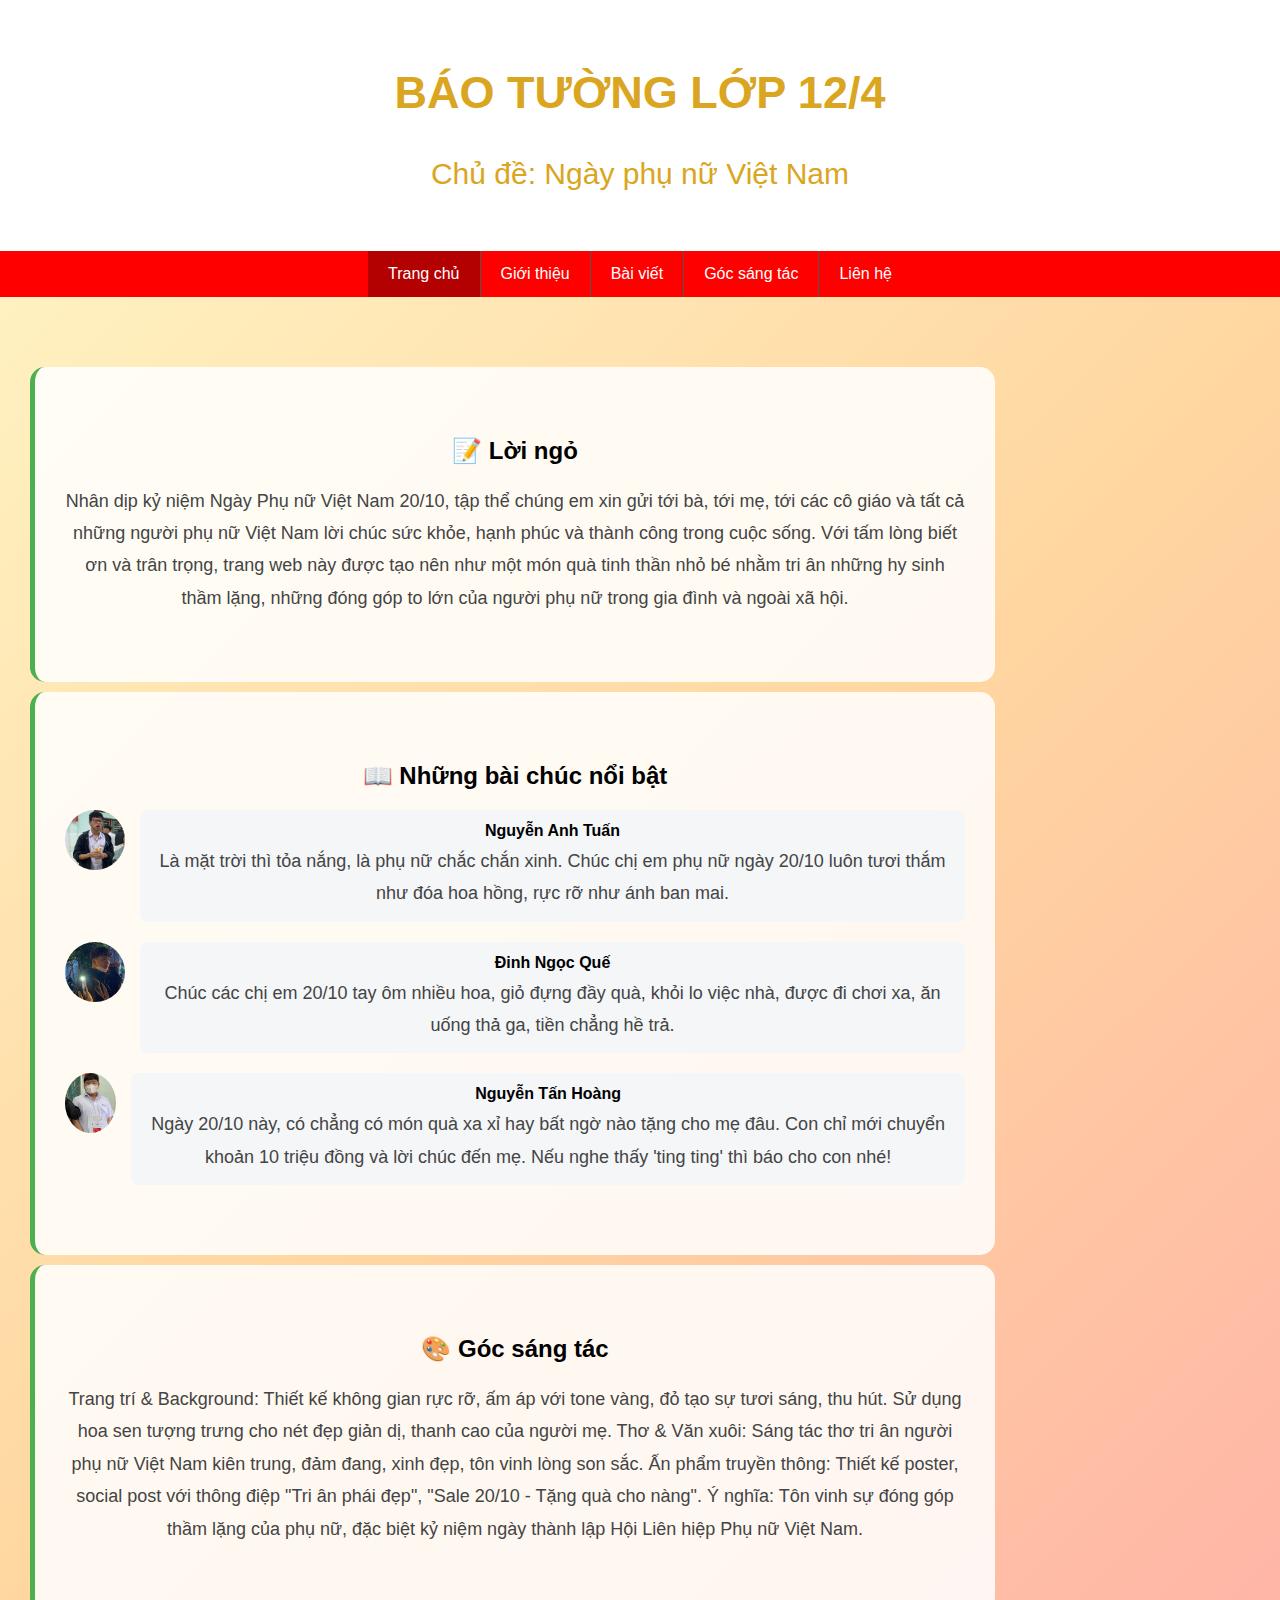
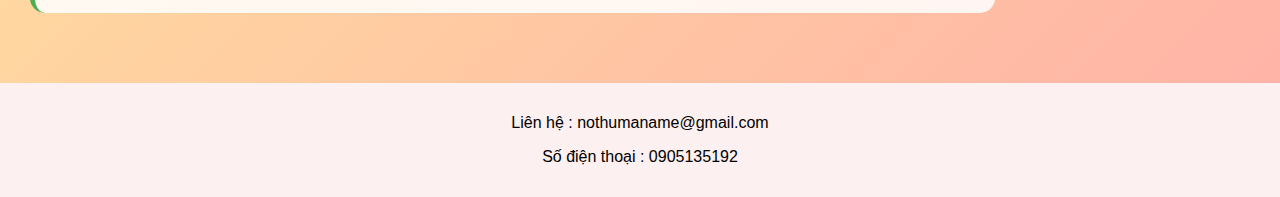
<file: index.html>
<!DOCTYPE html>
<html>
<head>
    <meta charset="utf-8">
    <meta name="viewport" content="width=device-width, initial-scale=1">
    <title>Báo Tường Lớp</title>
    <link rel="stylesheet" href="Taotrangweb1.css">
</head>
<body>
    <header>
        <h2>BÁO TƯỜNG LỚP 12/4</h2>
        <p>Chủ đề: Ngày phụ nữ Việt Nam</p>
    </header>
    <nav>
        <a href="index.html" class="active">Trang chủ</a>
        <a href="Gioithieu.html">Giới thiệu</a>
        <a href="baiviet.html">Bài viết</a>
        <a href="gocsangtac.html">Góc sáng tác</a>
        <a href="lienhe.html">Liên hệ</a>
    </nav>
    <main class="trangchu">
        <section class="to4 trangchu-hero">
            <h2>📝 Lời ngỏ</h2>
            <p>Nhân dịp kỷ niệm Ngày Phụ nữ Việt Nam 20/10, tập thể chúng em xin gửi tới bà, tới mẹ, tới các cô giáo và tất cả những người phụ nữ Việt Nam lời chúc sức khỏe, hạnh phúc và thành công trong cuộc sống. Với tấm lòng biết ơn và trân trọng, trang web này được tạo nên như một món quà tinh thần nhỏ bé nhằm tri ân những hy sinh thầm lặng, những đóng góp to lớn của người phụ nữ trong gia đình và ngoài xã hội.</p>
        </section>

        <section class="to4 trangchu-hero">
            <h2>📖 Những bài chúc nổi bật</h2>
            <div class="comment">
    <img src="tuan.jpg" alt="lỗi" class="avatar">

    <div class="comment-content">
        <h4>Nguyễn Anh Tuấn</h4>
        <p>
            Là mặt trời thì tỏa nắng, là phụ nữ chắc chắn xinh. Chúc chị em phụ nữ ngày 20/10 luôn tươi thắm như đóa hoa hồng, rực rỡ như ánh ban mai.
        </p>
    </div>
            </div>
<div class="comment">
    <img src="que.jpg" alt="lỗi" class="avatar">

    <div class="comment-content">
        <h4>Đinh Ngọc Quế</h4>
        <p>
            Chúc các chị em 20/10 tay ôm nhiều hoa, giỏ đựng đầy quà, khỏi lo việc nhà, được đi chơi xa, ăn uống thả ga, tiền chẳng hề trả.
        </p>
    </div>
</div>
<div class="comment">
    <img src="tanhoang1.jpg" alt="lỗi" class="avatar">

    <div class="comment-content">
        <h4>Nguyễn Tấn Hoàng</h4>
        <p>
            Ngày 20/10 này, có chẳng có món quà xa xỉ hay bất ngờ nào tặng cho mẹ đâu. Con chỉ mới chuyển khoản 10 triệu đồng và lời chúc đến mẹ. Nếu nghe thấy 'ting ting' thì báo cho con nhé!
        </p>
    </div>
</div>

        </section>

        <section class="to4 trangchu-hero">
            <h2>🎨 Góc sáng tác</h2>
            <p>Trang trí & Background: Thiết kế không gian rực rỡ, ấm áp với tone vàng, đỏ tạo sự tươi sáng, thu hút. Sử dụng hoa sen tượng trưng cho nét đẹp giản dị, thanh cao của người mẹ.
            Thơ & Văn xuôi: Sáng tác thơ tri ân người phụ nữ Việt Nam kiên trung, đảm đang, xinh đẹp, tôn vinh lòng son sắc.
            Ấn phẩm truyền thông: Thiết kế poster, social post với thông điệp "Tri ân phái đẹp", "Sale 20/10 - Tặng quà cho nàng".
            Ý nghĩa: Tôn vinh sự đóng góp thầm lặng của phụ nữ, đặc biệt kỷ niệm ngày thành lập Hội Liên hiệp Phụ nữ Việt Nam. </p>
        </section>


    </main>
    <footer>
        <p>Liên hệ : nothumaname@gmail.com</p>
        <p>Số điện thoại : 0905135192</p>
    </footer>

</body>
</html>
</file>
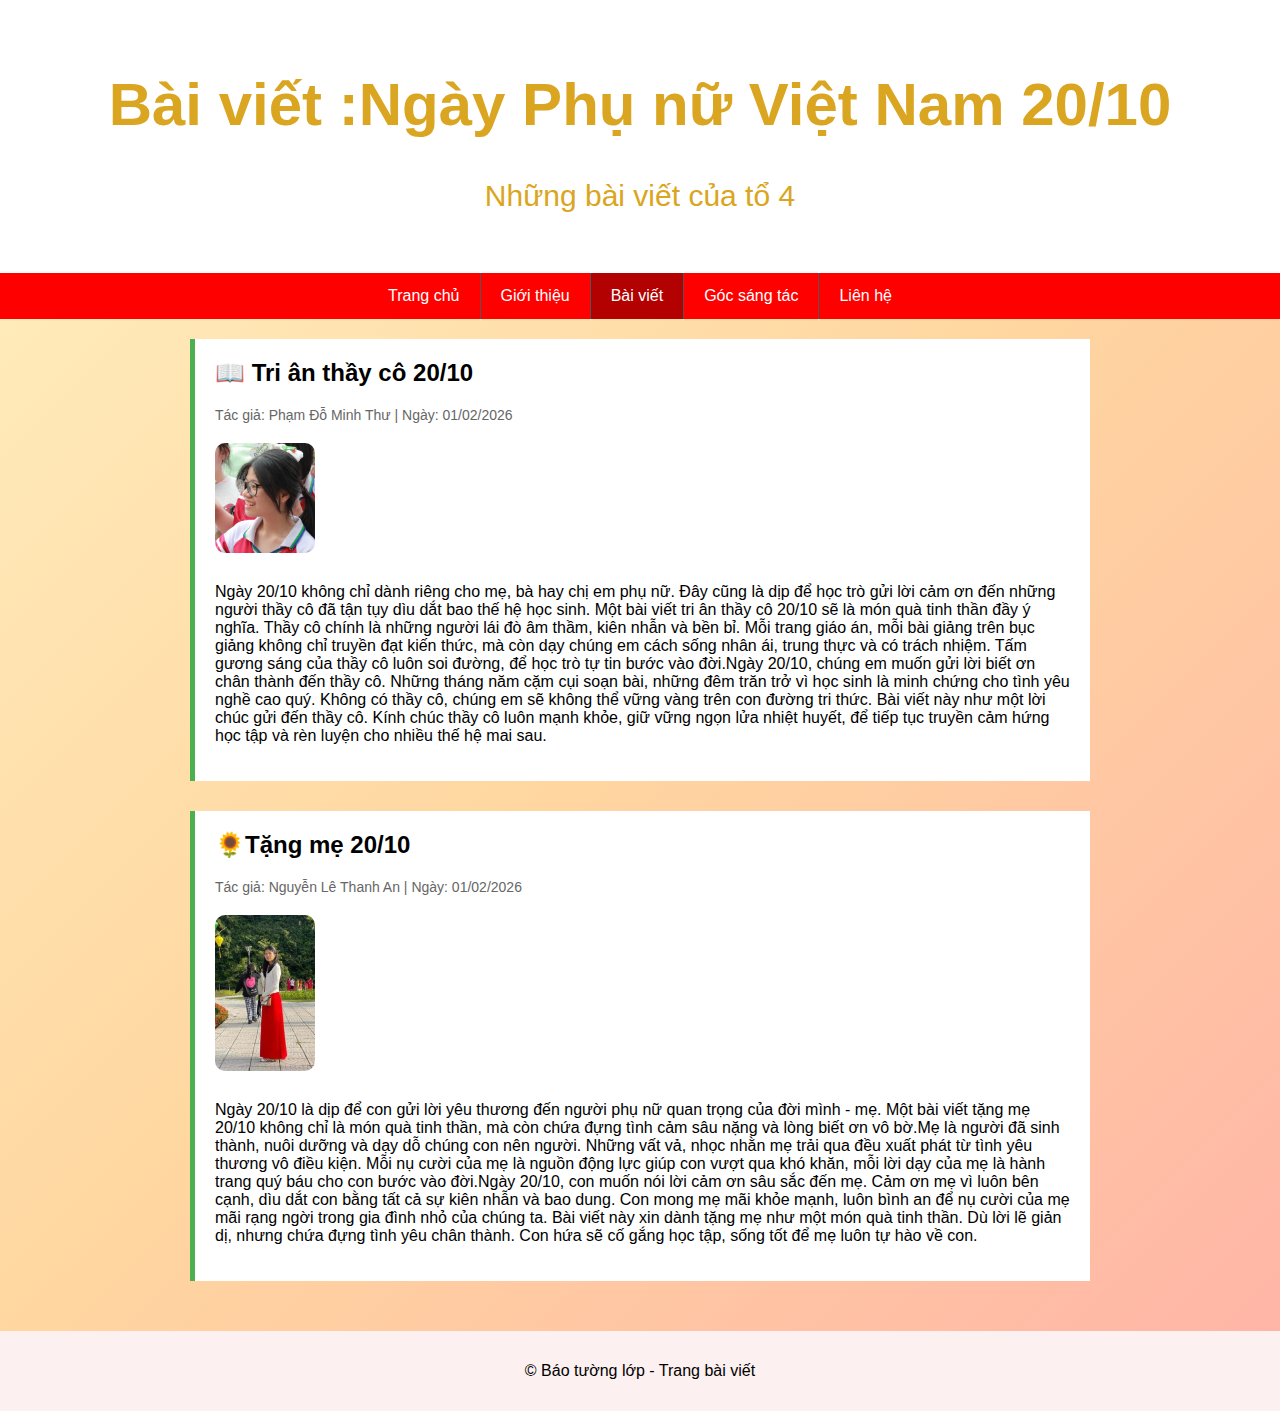
<file: baiviet.html>
<!DOCTYPE html>
<html lang="vi">
<head>
    <meta charset="utf-8">
    <meta name="viewport" content="width=device-width, initial-scale=1">
    <title>Bài viết</title>
    <link rel="stylesheet" href="Taotrangweb1.css">
</head>
<body>
    <header>
        <h1>Bài viết :Ngày Phụ nữ Việt Nam 20/10</h1>
        <p>Những bài viết của tổ 4</p>
    </header>
    <nav>
    <a href="index.html">Trang chủ</a>
    <a href="Gioithieu.html">Giới thiệu</a>
    <a href="baiviet.html" class="active">Bài viết</a>
    <a href="gocsangtac.html">Góc sáng tác</a>
    <a href="lienhe.html">Liên hệ</a>
</nav>
    <main class="post-list">
        <article class="post">
            <h2>📖 Tri ân thầy cô 20/10</h2>
            <p class="post-meta">Tác giả: Phạm Đỗ Minh Thư | Ngày: 01/02/2026</p>

            <img src="minhthu.jpg" alt="ảnh lỗi">

                <p>Ngày 20/10 không chỉ dành riêng cho mẹ, bà hay chị em phụ nữ. Đây cũng là dịp để học trò gửi lời cảm ơn đến những người thầy cô đã tận tụy dìu dắt bao thế hệ học sinh. Một bài viết tri ân thầy cô 20/10 sẽ là món quà tinh thần đầy ý nghĩa.
                Thầy cô chính là những người lái đò âm thầm, kiên nhẫn và bền bỉ. Mỗi trang giáo án, mỗi bài giảng trên bục giảng không chỉ truyền đạt kiến thức, mà còn dạy chúng em cách sống nhân ái, trung thực và có trách nhiệm. Tấm gương sáng của thầy cô luôn soi đường, để học trò tự tin bước vào đời.Ngày 20/10, chúng em muốn gửi lời biết ơn chân thành đến thầy cô. Những tháng năm cặm cụi soạn bài, những đêm trăn trở vì học sinh là minh chứng cho tình yêu nghề cao quý. Không có thầy cô, chúng em sẽ không thể vững vàng trên con đường tri thức.
                Bài viết này như một lời chúc gửi đến thầy cô. Kính chúc thầy cô luôn mạnh khỏe, giữ vững ngọn lửa nhiệt huyết, để tiếp tục truyền cảm hứng học tập và rèn luyện cho nhiều thế hệ mai sau.</p>
        </article>

        <article class="post">
            <h2>🌻Tặng mẹ 20/10</h2>
            <p class="post-meta">Tác giả: Nguyễn Lê Thanh An | Ngày: 01/02/2026</p>

            <img src="an.jpg" alt="ảnh lỗi">

            <p>Ngày 20/10 là dịp để con gửi lời yêu thương đến người phụ nữ quan trọng của đời mình - mẹ. Một bài viết tặng mẹ 20/10 không chỉ là món quà tinh thần, mà còn chứa đựng tình cảm sâu nặng và lòng biết ơn vô bờ.Mẹ là người đã sinh thành, nuôi dưỡng và dạy dỗ chúng con nên người. Những vất vả, nhọc nhằn mẹ trải qua đều xuất phát từ tình yêu thương vô điều kiện. Mỗi nụ cười của mẹ là nguồn động lực giúp con vượt qua khó khăn, mỗi lời dạy của mẹ là hành trang quý báu cho con bước vào đời.Ngày 20/10, con muốn nói lời cảm ơn sâu sắc đến mẹ. Cảm ơn mẹ vì luôn bên cạnh, dìu dắt con bằng tất cả sự kiên nhẫn và bao dung. Con mong mẹ mãi khỏe mạnh, luôn bình an để nụ cười của mẹ mãi rạng ngời trong gia đình nhỏ của chúng ta.
            Bài viết này xin dành tặng mẹ như một món quà tinh thần. Dù lời lẽ giản dị, nhưng chứa đựng tình yêu chân thành. Con hứa sẽ cố gắng học tập, sống tốt để mẹ luôn tự hào về con.</p>
        </article>
    </main>
    <footer>
        <p>© Báo tường lớp - Trang bài viết</p>
    </footer>

</body>
</html>
</file>
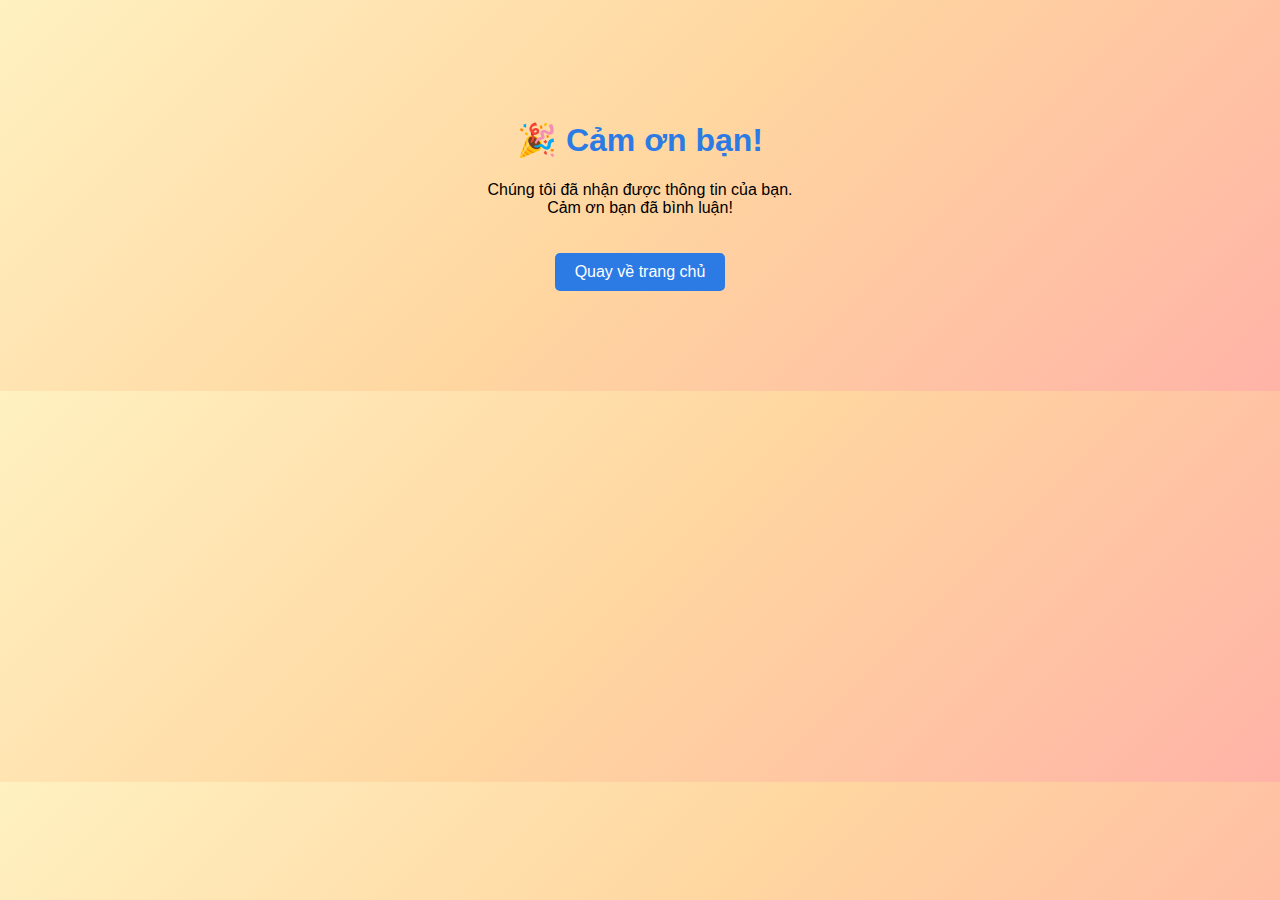
<file: camonnhe.html>
<!DOCTYPE html>
<html>
<head>
    <meta charset="utf-8">
    <meta name="viewport" content="width=device-width, initial-scale=1">
    <title>Cảm ơn</title>
    <link rel="stylesheet" href="Taotrangweb1.css">
</head>
<body>

    <main class="camon">
        <h1>🎉 Cảm ơn bạn!</h1>
        <p>
            Chúng tôi đã nhận được thông tin của bạn.<br>
            Cảm ơn bạn đã bình luận!
        </p>

        <a href="index.html" class="btn-back">Quay về trang chủ</a>
    </main>

</body>
</html>
</file>
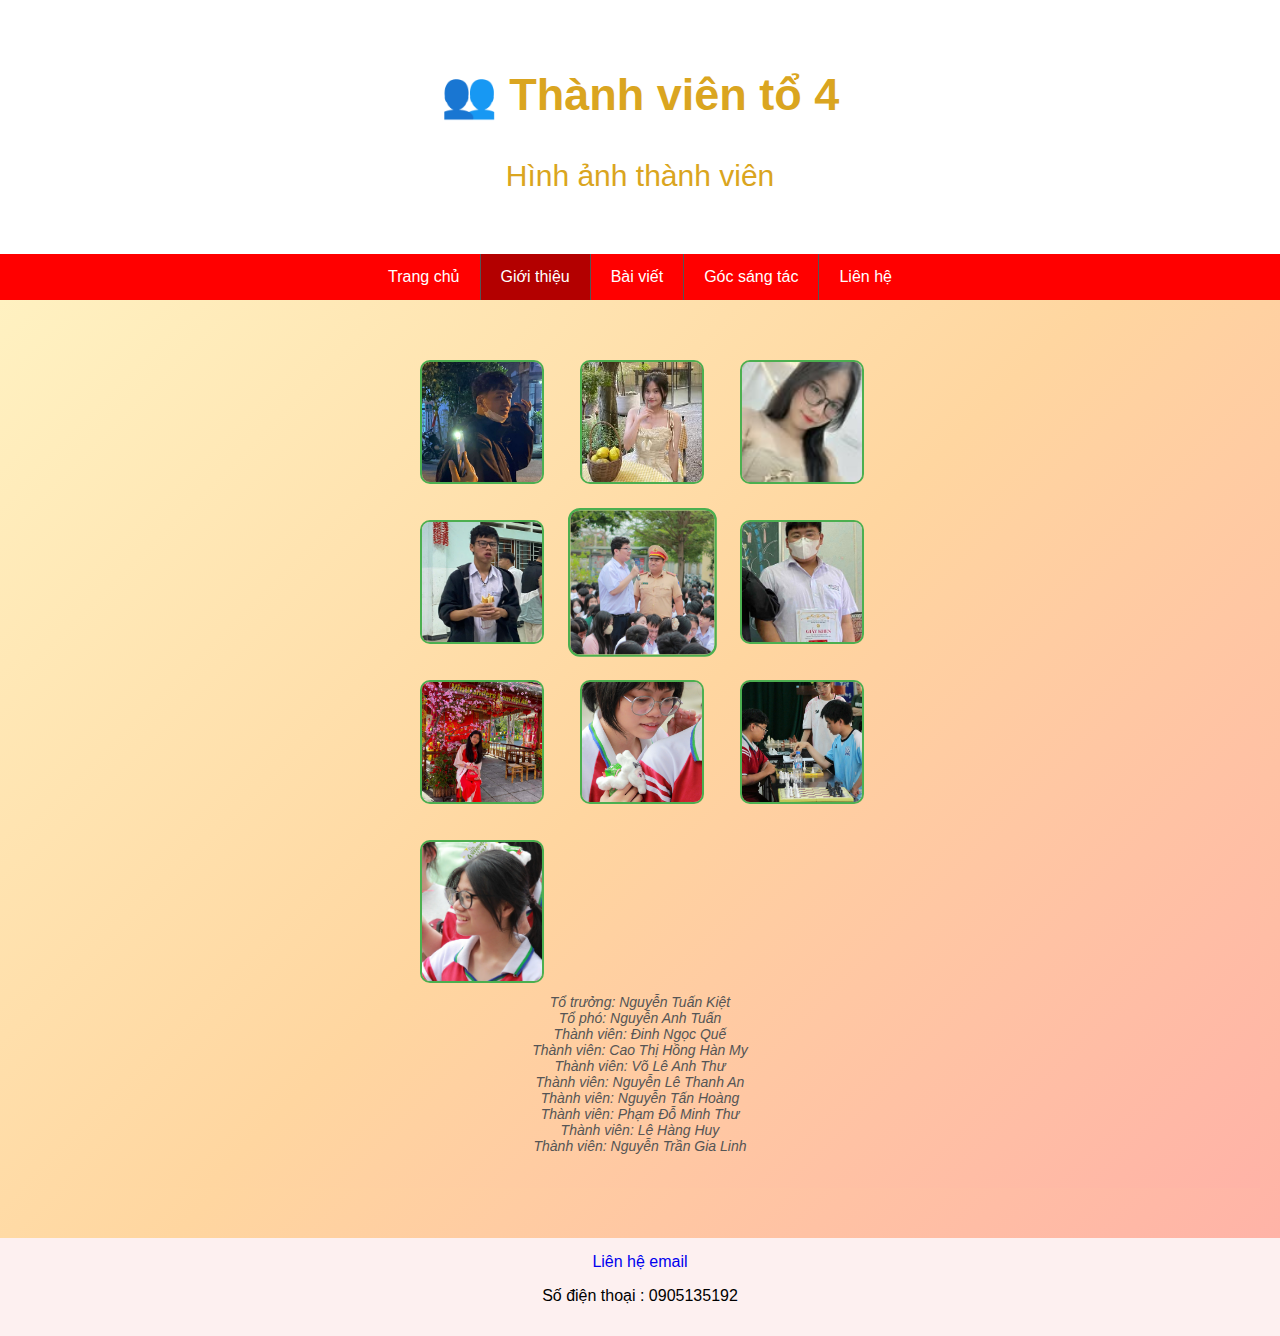
<file: Gioithieu.html>
<!DOCTYPE html>
<html>
<head>
	<meta charset="utf-8">
	<meta name="viewport" content="width=device-width, initial-scale=1">
	<title>Giới Thiệu Tổ 4</title>
    <style>
.momanto4 {
    background-color: white;
    padding: 20px;
    margin-bottom: 30px;
}
.momanto4 h2 {
    text-align: center;
    margin-bottom: 10px;
}
.momanto4 p {
    text-align: center;
}
.anhto4 {
    display: grid;
    grid-template-columns: repeat(3, 120px);
    grid-template-rows: repeat(3, 120px);
    gap: 40px;
    justify-content: center;
    margin-top: 20px;
}
.thanhvien img {
    width: 100%;
    height: 100%;
    object-fit: cover;
    border-radius: 10px;
    border: 2px solid #4CAF50;
}
.center {
    grid-column: 2 / 3;
    grid-row: 2 / 3;
    transform: scale(1.2);
    z-index: 1;
}
.thongtin {
    margin-top: 15px;
    text-align: center;
    font-style: italic;
    color: #555;
    font-size: 14px;
    list-style-position: inside;
    list-style: none;
    padding: 0;
}
header {
    background-color: white;
    color: goldenrod;
    text-align: center;
    padding: 31px 10px;
    font-size: 30px;
}
nav {
    background-color: red;
    display: flex;
    justify-content: center;
}
nav a {
    color: white;
    text-decoration: none;
    padding: 14px 20px;
    border-right: 1px solid #555;
}
nav a:last-child {
    border-right: none;
}
nav a:hover {
    background-color: #B30000;
}
nav a.active {
    background-color: #B30000;
}
body {
    margin: 0;
    font-family: Arial;
    background: linear-gradient(
        135deg,
        #fff1c1,
        #ffd6a0,
        #ffb3a7
    );  
}
footer {
    background-color: #FDF0F0;
    color: black;
    text-align: center;
    padding: 15px;
}
main {padding: 20px}
.trangchu {
    background: linear-gradient(
        135deg,
        #fff1c1,
        #ffd6a0,
        #ffb3a7
    );
}
a {text-decoration: none;}
</style>

</head>
<body>
<header>
        <h2>👥 Thành viên tổ 4</h2>
        <p>Hình ảnh thành viên</p>
</header>
<nav>
    <a href="index.html">Trang chủ</a>
    <a href="Gioithieu.html" class="active">Giới thiệu</a>
    <a href="baiviet.html">Bài viết</a>
    <a href="gocsangtac.html">Góc sáng tác</a>
    <a href="lienhe.html">Liên hệ</a>
</nav>
<main class="trangchu">
<section class="momanto4 trangchu">
    <div class="anhto4">
        <div class="thanhvien"><img src="que.jpg" alt="ảnh lỗi"></div>
        <div class="thanhvien"><img src="my.jpg" alt="ảnh lỗi"></div>
        <div class="thanhvien"><img src="anhthu.jpg" alt="ảnh lỗi"></div>
        <div class="thanhvien"><img src="tuan.jpg" alt="ảnh lỗi"></div>
        <div class="thanhvien center">
            <img src="kiet.jpg" alt="ảnh lỗi">
        </div>
        <div class="thanhvien"><img src="tanhoang1.jpg" alt="ảnh lỗi"></div>
        <div class="thanhvien"><img src="an123.jpg" alt="ảnh lỗi"></div>
        <div class="thanhvien"><img src="linh.jpg" alt="ảnh lỗi"></div>
        <div class="thanhvien"><img src="huy.jpg" alt="ảnh lỗi"></div>
        <div class="thanhvien"><img src="minhthu.jpg" alt="ảnh lỗi"></div>

    </div>
    <ul class="thongtin">
        <li>Tổ trưởng: Nguyễn Tuấn Kiệt</li>
    	<li>Tổ phó: Nguyễn Anh Tuấn</li>
    	<li>Thành viên: Đinh Ngọc Quế</li>
    	<li>Thành viên: Cao Thị Hồng Hàn My</li>
    	<li>Thành viên: Võ Lê Anh Thư</li>
    	<li>Thành viên: Nguyễn Lê Thanh An</li>
    	<li>Thành viên: Nguyễn Tấn Hoàng</li>
    	<li>Thành viên: Phạm Đỗ Minh Thư</li>
    	<li>Thành viên: Lê Hàng Huy</li>
    	<li>Thành viên: Nguyễn Trần Gia Linh</li>
    </ul>
</section>
</main>
<footer>
    <a href="mailto:nothumaname@gmail.com">Liên hệ email</a>
    <p>Số điện thoại : 0905135192</p>
</footer>
</body>

</html>
</file>
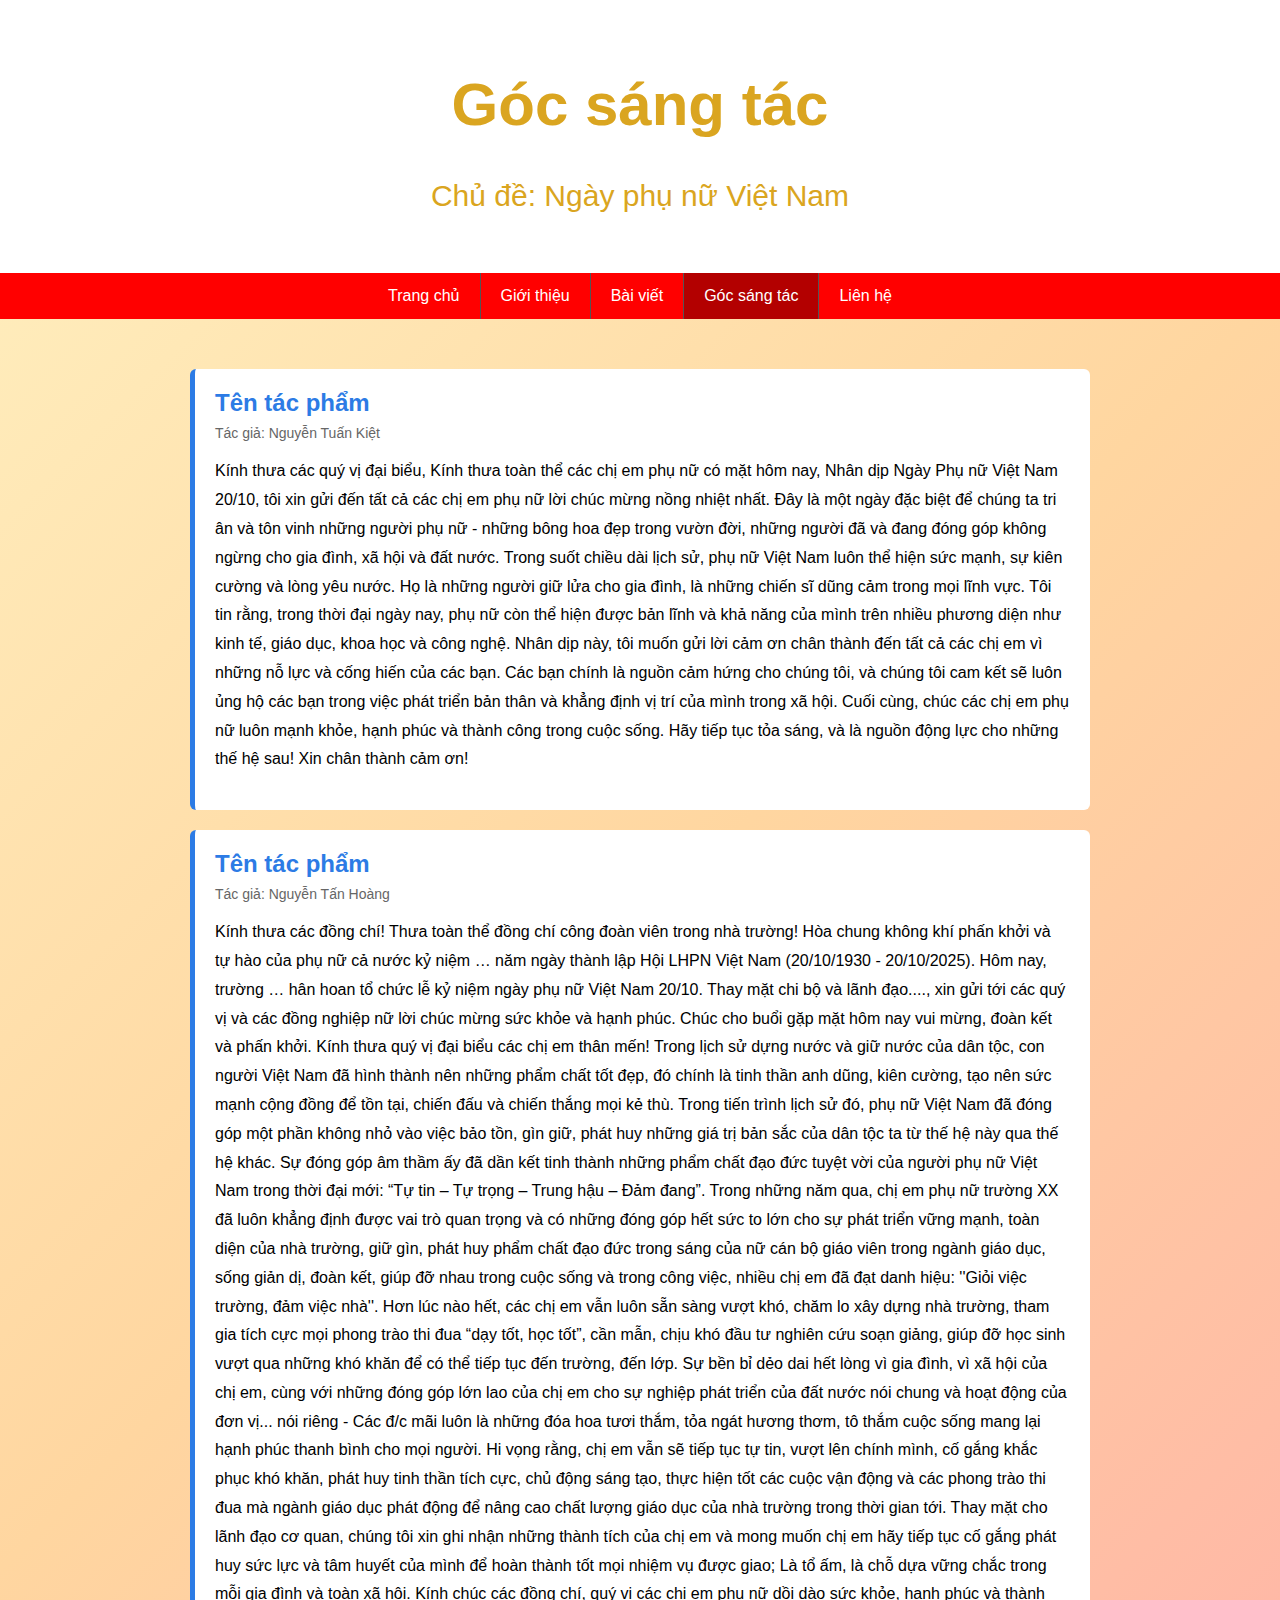
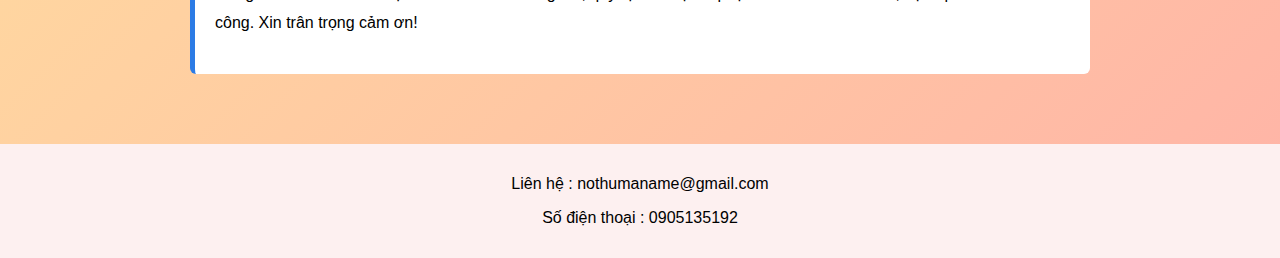
<file: gocsangtac.html>
<!DOCTYPE html>
<html>
<head>
	<meta charset="utf-8">
	<meta name="viewport" content="width=device-width, initial-scale=1">
	<link rel="stylesheet" href="Taotrangweb1.css">
	<title>Góc sáng tác</title>
</head>
<body>
<header>
        <h1>Góc sáng tác</h1>
        <p>Chủ đề: Ngày phụ nữ Việt Nam</p>
</header>
<nav>
        <a href="index.html">Trang chủ</a>
        <a href="Gioithieu.html">Giới thiệu</a>
        <a href="baiviet.html">Bài viết</a>
        <a href="gocsangtac.html" class="active">Góc sáng tác</a>
        <a href="lienhe.html">Liên hệ</a>
</nav>
<main class="sangtac">

    <div class="sangtac-item">
        <h2>Tên tác phẩm</h2>
        <div class="sangtac-author">Tác giả: Nguyễn Tuấn Kiệt</div>
        <div class="sangtac-content">
            <p>Kính thưa các quý vị đại biểu,

			Kính thưa toàn thể các chị em phụ nữ có mặt hôm nay,

			Nhân dịp Ngày Phụ nữ Việt Nam 20/10, tôi xin gửi đến tất cả các chị em phụ nữ lời chúc mừng nồng nhiệt nhất. Đây là một ngày đặc biệt để chúng ta tri ân và tôn vinh những người phụ nữ - những bông hoa đẹp trong vườn đời, những người đã và đang đóng góp không ngừng cho gia đình, xã hội và đất nước.

		Trong suốt chiều dài lịch sử, phụ nữ Việt Nam luôn thể hiện sức mạnh, sự kiên cường và lòng yêu nước. Họ là những người giữ lửa cho gia đình, là những chiến sĩ dũng cảm trong mọi lĩnh vực. Tôi tin rằng, trong thời đại ngày nay, phụ nữ còn thể hiện được bản lĩnh và khả năng của mình trên nhiều phương diện như kinh tế, giáo dục, khoa học và công nghệ.

		Nhân dịp này, tôi muốn gửi lời cảm ơn chân thành đến tất cả các chị em vì những nỗ lực và cống hiến của các bạn. Các bạn chính là nguồn cảm hứng cho chúng tôi, và chúng tôi cam kết sẽ luôn ủng hộ các bạn trong việc phát triển bản thân và khẳng định vị trí của mình trong xã hội.

		Cuối cùng, chúc các chị em phụ nữ luôn mạnh khỏe, hạnh phúc và thành công trong cuộc sống. Hãy tiếp tục tỏa sáng, và là nguồn động lực cho những thế hệ sau!

		Xin chân thành cảm ơn!</p>
        </div>
    </div>

    <div class="sangtac-item">
        <h2>Tên tác phẩm</h2>
        <div class="sangtac-author">Tác giả: Nguyễn Tấn Hoàng</div>
        <div class="sangtac-content">
            <p>Kính thưa các đồng chí!

			Thưa toàn thể đồng chí công đoàn viên trong nhà trường!

			Hòa chung không khí phấn khởi và tự hào của phụ nữ cả nước kỷ niệm … năm ngày thành lập Hội LHPN Việt Nam (20/10/1930 - 20/10/2025). Hôm nay, trường … hân hoan tổ chức lễ kỷ niệm ngày phụ nữ Việt Nam 20/10. Thay mặt chi bộ và lãnh đạo...., xin gửi tới các quý vị và các đồng nghiệp nữ lời chúc mừng sức khỏe và hạnh phúc. Chúc cho buổi gặp mặt hôm nay vui mừng, đoàn kết và phấn khởi.

			Kính thưa quý vị đại biểu các chị em thân mến!

			Trong lịch sử dựng nước và giữ nước của dân tộc, con người Việt Nam đã hình thành nên những phẩm chất tốt đẹp, đó chính là tinh thần anh dũng, kiên cường, tạo nên sức mạnh cộng đồng để tồn tại, chiến đấu và chiến thắng mọi kẻ thù. Trong tiến trình lịch sử đó, phụ nữ Việt Nam đã đóng góp một phần không nhỏ vào việc bảo tồn, gìn giữ, phát huy những giá trị bản sắc của dân tộc ta từ thế hệ này qua thế hệ khác. Sự đóng góp âm thầm ấy đã dần kết tinh thành những phẩm chất đạo đức tuyệt vời của người phụ nữ Việt Nam trong thời đại mới: “Tự tin – Tự trọng – Trung hậu – Đảm đang”.

			Trong những năm qua, chị em phụ nữ trường XX đã luôn khẳng định được vai trò quan trọng và có những đóng góp hết sức to lớn cho sự phát triển vững mạnh, toàn diện của nhà trường, giữ gìn, phát huy phẩm chất đạo đức trong sáng của nữ cán bộ giáo viên trong ngành giáo dục, sống giản dị, đoàn kết, giúp đỡ nhau trong cuộc sống và trong công việc, nhiều chị em đã đạt danh hiệu: ''Giỏi việc trường, đảm việc nhà''.

			Hơn lúc nào hết, các chị em vẫn luôn sẵn sàng vượt khó, chăm lo xây dựng nhà trường, tham gia tích cực mọi phong trào thi đua “dạy tốt, học tốt”, cần mẫn, chịu khó đầu tư nghiên cứu soạn giảng, giúp đỡ học sinh vượt qua những khó khăn để có thể tiếp tục đến trường, đến lớp. Sự bền bỉ dẻo dai hết lòng vì gia đình, vì xã hội của chị em, cùng với những đóng góp lớn lao của chị em cho sự nghiệp phát triển của đất nước nói chung và hoạt động của đơn vị... nói riêng - Các đ/c mãi luôn là những đóa hoa tươi thắm, tỏa ngát hương thơm, tô thắm cuộc sống mang lại hạnh phúc thanh bình cho mọi người. Hi vọng rằng, chị em vẫn sẽ tiếp tục tự tin, vượt lên chính mình, cố gắng khắc phục khó khăn, phát huy tinh thần tích cực, chủ động sáng tạo, thực hiện tốt các cuộc vận động và các phong trào thi đua mà ngành giáo dục phát động để nâng cao chất lượng giáo dục của nhà trường trong thời gian tới.

			Thay mặt cho lãnh đạo cơ quan, chúng tôi xin ghi nhận những thành tích của chị em và mong muốn chị em hãy tiếp tục cố gắng phát huy sức lực và tâm huyết của mình để hoàn thành tốt mọi nhiệm vụ được giao; Là tổ ấm, là chỗ dựa vững chắc trong mỗi gia đình và toàn xã hội.

			Kính chúc các đồng chí, quý vị các chị em phụ nữ dồi dào sức khỏe, hạnh phúc và thành công.

			Xin trân trọng cảm ơn!

</p>
        </div>
    </div>

</main>
<footer>
        <p>Liên hệ : nothumaname@gmail.com</p>
        <p>Số điện thoại : 0905135192</p>
</footer>

</body>
</html>
</file>
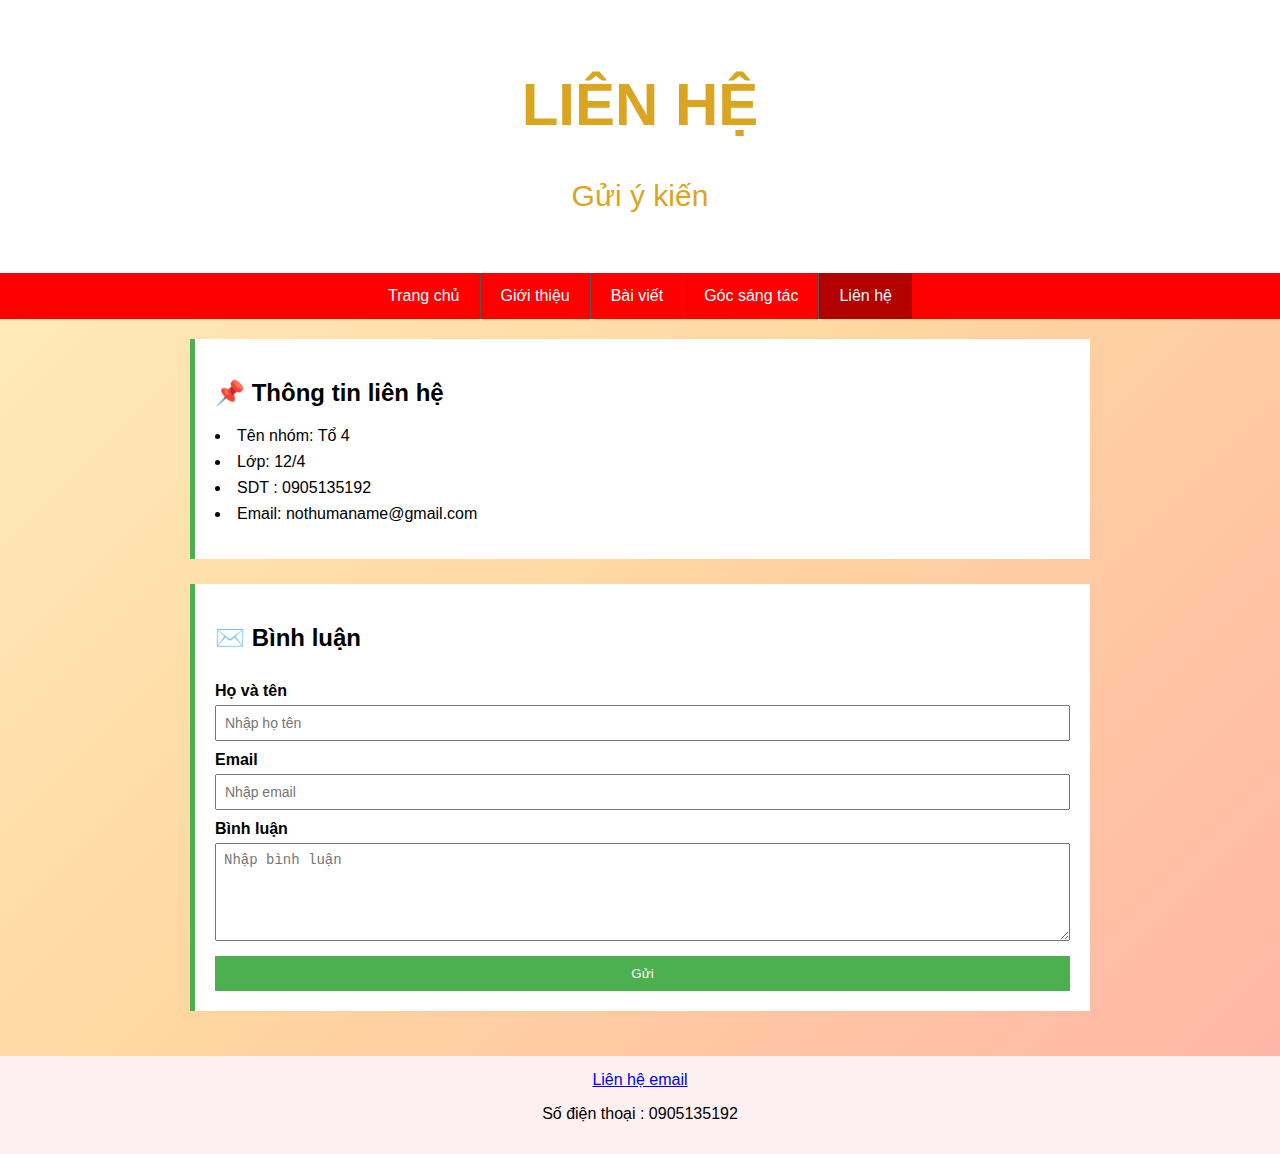
<file: lienhe.html>
<!DOCTYPE html>
<html>
<head>
    <meta charset="utf-8">
    <meta name="viewport" content="width=device-width, initial-scale=1">
    <title>Liên hệ</title>
    <link rel="stylesheet" href="Taotrangweb1.css">
</head>
<body>
    <header>
        <h1>LIÊN HỆ</h1>
        <p>Gửi ý kiến</p>
    </header>
    <nav>
        <a href="index.html">Trang chủ</a>
        <a href="gioithieu.html">Giới thiệu</a>
        <a href="baiviet.html">Bài viết</a>
        <a href="gocsangtac.html">Góc sáng tác</a>
        <a href="lienhe.html" class="active">Liên hệ</a>
    </nav>

    <main class="contact">

        <section class="contact-info">
            <h2>📌 Thông tin liên hệ</h2>
            <ul>
                <li>Tên nhóm: Tổ 4</li>
                <li>Lớp: 12/4</li>
                <li>SDT : 0905135192</li>
                <li>Email: nothumaname@gmail.com</li>
            </ul>
        </section>

        <section class="contact-form">
            <h2>✉️ Bình luận</h2>

            <form action="camonnhe.html" method="get">
                <label>Họ và tên</label>
                <input type="text" placeholder="Nhập họ tên">

                <label>Email</label>
                <input type="email" placeholder="Nhập email">

                <label>Bình luận</label>
                <textarea rows="5" placeholder="Nhập bình luận"></textarea>
                <button type="submit">Gửi</button>
            </form>
        </section>

    </main>
    <footer>
        <a href="mailto:nothumaname@gmail.com">Liên hệ email</a>
        <p>Số điện thoại : 0905135192</p>

    </footer>
</body>
</html>
</file>
<file: Taotrangweb1.css>
body {
    margin: 0;
    font-family: Arial;
    background: linear-gradient(
        135deg,
        #fff1c1,
        #ffd6a0,
        #ffb3a7
    );
}
header {
    background-color: white;
    color: goldenrod;
    text-align: center;
    padding: 30px 10px;
    font-size: 30px;
}
nav {
    background-color: red;
    display: flex;
    justify-content: center;
}
nav a {
    color: white;
    text-decoration: none;
    padding: 14px 20px;
    border-right: 1px solid #555;
}
nav a:last-child {
    border-right: none;
}
nav a:hover {
    background-color: #B30000;
    color: white;
}
main {
    padding: 20px;
}
.to4 {
    background-color: white;
    padding: 15px;
    margin-bottom: 20px;
    border-left: 5px solid #4CAF50;
}
footer {
    background-color: #FDF0F0  ;
    color: black;
    padding: 15px;
    text-align: center;
}
.post-list {
    padding: 20px;
    max-width: 900px;
    margin: auto;
}
.post {
    background-color: white;
    padding: 20px;
    margin-bottom: 30px;
    border-left: 5px solid #4CAF50;
}
.post h2 {
    margin-top: 0;
}
.post-meta {
    font-size: 14px;
    color: #666;
    margin-bottom: 10px;
}
.post img {
    width: 100px;
    border-radius: 10px;
    margin: 10px 0;
}
nav a.active {
    background-color: #B30000;
    color: white;
}
.sangtac {
    max-width: 900px;
    margin: 30px auto;
}
.sangtac-item {
    background: #fff;
    padding: 20px;
    margin-bottom: 20px;
    border-left: 5px solid #2c7be5;
    border-radius: 6px;
}
.sangtac-item h2 {
    margin: 0 0 8px;
    color: #2c7be5;
}
.sangtac-author {
    font-size: 14px;
    color: #666;
    margin-bottom: 10px;
}
.sangtac-content {
    line-height: 1.8;
}
.camon {
    max-width: 600px;
    margin: 80px auto;
    text-align: center;
}
.camon h1 {
    color: #2c7be5;
}
.btn-back {
    display: inline-block;
    margin-top: 20px;
    padding: 10px 20px;
    background: #2c7be5;
    color: white;
    text-decoration: none;
    border-radius: 5px;
}
.comment {
    display: flex;
    align-items: flex-start;
    margin-bottom: 20px;
}
.avatar {
    width: 60px;
    height: 60px;
    border-radius: 50%;
    object-fit: cover;
    margin-right: 15px;
}
.comment-content {
    background: #f4f6f8;
    padding: 12px 15px;
    border-radius: 8px;
}
.comment-content h4 {
    margin: 0 0 5px;
    font-size: 16px;
}
.comment-content p {
    margin: 0;
    line-height: 1.6;
}
.trangchu {
    background: linear-gradient(
        135deg,
        #fff1c1,
        #ffd6a0,
        #ffb3a7
    );
    padding: 60px 20px;
}
.trangchu-hero {
    max-width: 900px;
    margin: 10px;
    text-align: center;
    padding: 50px 30px;
    background-color: rgba(255, 255, 255, 0.85);
    border-radius: 15px;
    position: relative;
}
.trangchu-hero h1 {
    color: #c0392b;
    font-size: 36px;
    margin-bottom: 15px;
}
.trangchu-hero p {
    font-size: 18px;
    line-height: 1.8;
    color: #444;
}
.contact {
    max-width: 900px;
    margin: auto;
    padding: 20px;
}

.contact-info,
.contact-form {
    background-color: white;
    padding: 20px;
    margin-bottom: 25px;
    border-left: 5px solid #4CAF50;
}

.contact-info ul {
    list-style-position: inside;
    padding: 0;
}

.contact-info li {
    margin: 8px 0;
}

.contact-form form {
    display: flex;
    flex-direction: column;
}

.contact-form label {
    margin-top: 10px;
    font-weight: bold;
}

.contact-form input,
.contact-form textarea {
    margin-top: 5px;
    padding: 8px;
    font-size: 14px;
}

.contact-form button {
    margin-top: 15px;
    padding: 10px;
    background-color: #4CAF50;
    color: white;
    border: none;
    cursor: pointer;
}

.contact-form button:hover {
    background-color: #3e8e41;
}
</file>
